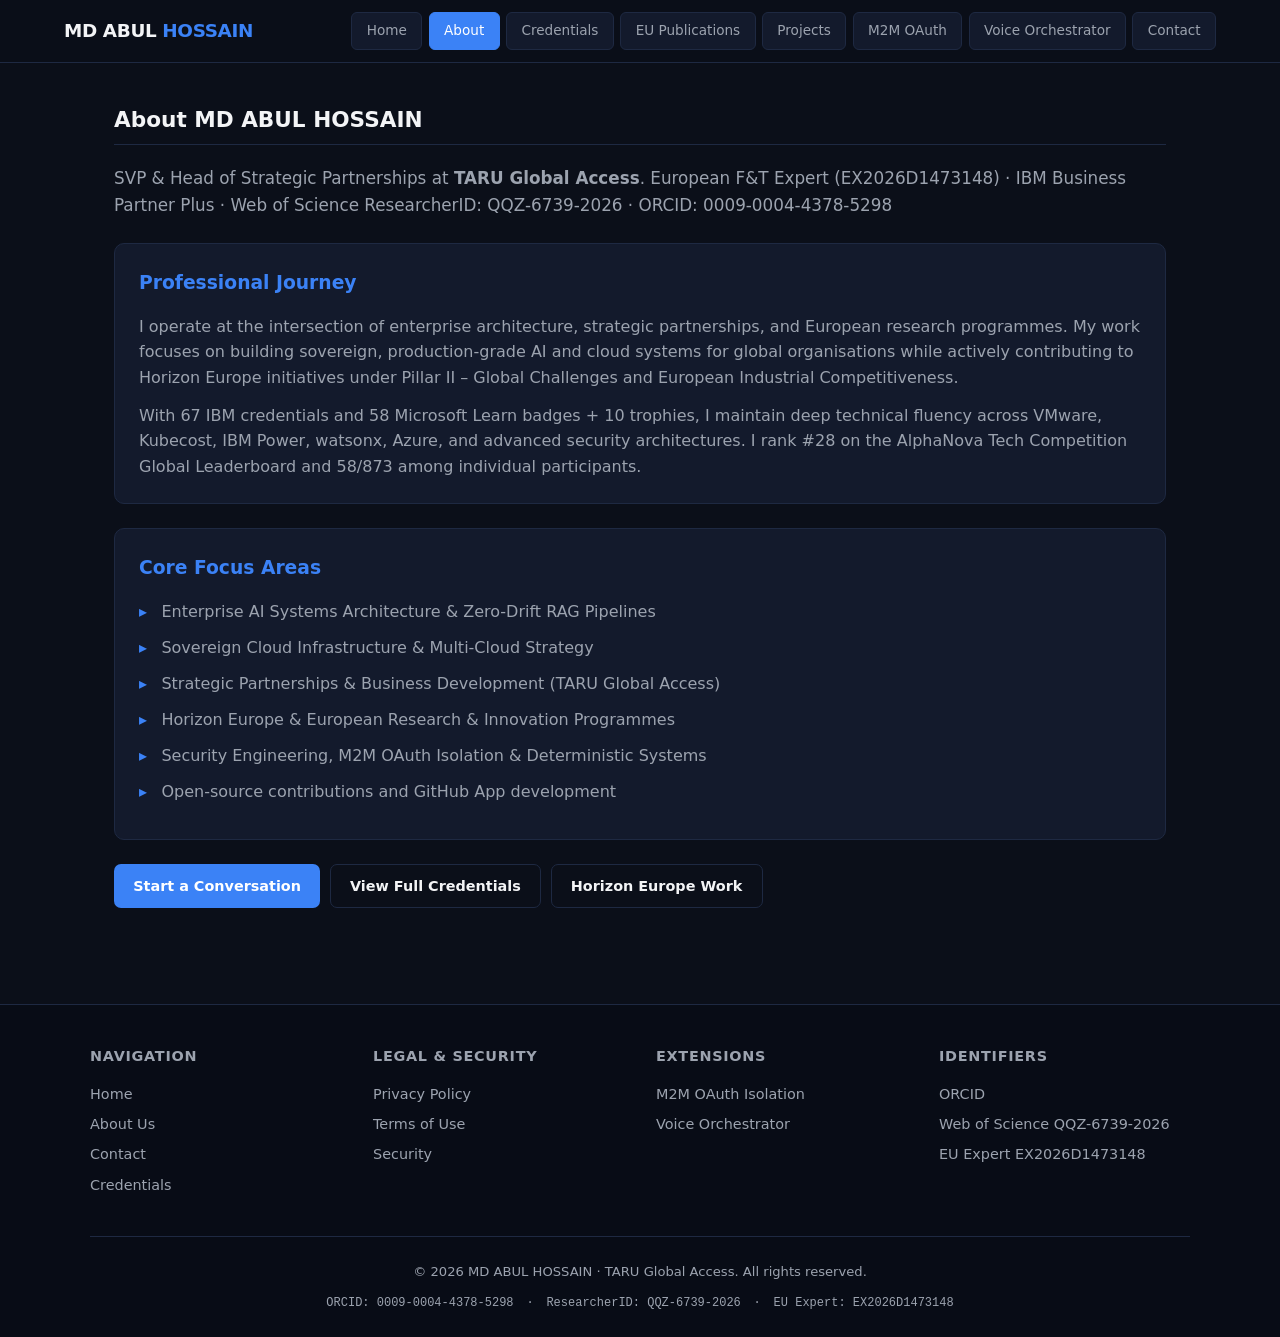
<file: about-us.html>
<!DOCTYPE html>
<html lang="en">
<head>
  <meta charset="UTF-8">
  <meta name="viewport" content="width=device-width, initial-scale=1.0">
  <title>About | MD ABUL HOSSAIN | TARU Global Access</title>
  <link rel="stylesheet" href="style.css">
</head>
<body>

  <header class="site-header">
    <div class="header-inner">
      <a href="index.html" class="logo">MD ABUL <span>HOSSAIN</span></a>
      <nav class="nav-buttons">
        <a href="index.html" class="nav-btn">Home</a>
        <a href="about-us.html" class="nav-btn active">About</a>
        <a href="index.html#credentials" class="nav-btn">Credentials</a>
        <a href="index.html#eu-publications" class="nav-btn">EU Publications</a>
        <a href="index.html#projects" class="nav-btn">Projects</a>
        <a href="extensions-core/m2m-oauth-isolation.html" class="nav-btn secondary">M2M OAuth</a>
        <a href="extensions-core/voice-orchestrator.html" class="nav-btn secondary">Voice Orchestrator</a>
        <a href="contact-us.html" class="nav-btn">Contact</a>
      </nav>
    </div>
  </header>

  <main class="container">
    <section>
      <h2>About MD ABUL HOSSAIN</h2>
      <p class="text-muted" style="font-size:1.05rem; margin-bottom:1.5rem;">
        SVP & Head of Strategic Partnerships at <strong>TARU Global Access</strong>.  
        European F&T Expert (EX2026D1473148) · IBM Business Partner Plus ·  
        Web of Science ResearcherID: QQZ-6739-2026 · ORCID: 0009-0004-4378-5298
      </p>

      <div class="eu-card">
        <h3 style="margin-bottom:1rem; color:var(--accent);">Professional Journey</h3>
        <p class="text-muted">
          I operate at the intersection of enterprise architecture, strategic partnerships, and European research programmes. 
          My work focuses on building sovereign, production-grade AI and cloud systems for global organisations while 
          actively contributing to Horizon Europe initiatives under Pillar II – Global Challenges and European Industrial Competitiveness.
        </p>
        <p class="text-muted mt-1">
          With 67 IBM credentials and 58 Microsoft Learn badges + 10 trophies, I maintain deep technical fluency across 
          VMware, Kubecost, IBM Power, watsonx, Azure, and advanced security architectures. I rank #28 on the AlphaNova 
          Tech Competition Global Leaderboard and 58/873 among individual participants.
        </p>
      </div>

      <div class="eu-card mt-2">
        <h3 style="margin-bottom:1rem; color:var(--accent);">Core Focus Areas</h3>
        <ul class="highlight-list">
          <li>Enterprise AI Systems Architecture & Zero-Drift RAG Pipelines</li>
          <li>Sovereign Cloud Infrastructure & Multi-Cloud Strategy</li>
          <li>Strategic Partnerships & Business Development (TARU Global Access)</li>
          <li>Horizon Europe & European Research & Innovation Programmes</li>
          <li>Security Engineering, M2M OAuth Isolation & Deterministic Systems</li>
          <li>Open-source contributions and GitHub App development</li>
        </ul>
      </div>

      <div class="btn-group mt-2">
        <a href="contact-us.html" class="btn btn-primary">Start a Conversation</a>
        <a href="index.html#credentials" class="btn btn-outline">View Full Credentials</a>
        <a href="index.html#eu-publications" class="btn btn-outline">Horizon Europe Work</a>
      </div>
    </section>
  </main>

  <footer class="site-footer">
    <div class="footer-inner">
      <div class="footer-col">
        <h4>Navigation</h4>
        <a href="index.html">Home</a>
        <a href="about-us.html">About Us</a>
        <a href="contact-us.html">Contact</a>
        <a href="index.html#credentials">Credentials</a>
      </div>
      <div class="footer-col">
        <h4>Legal & Security</h4>
        <a href="privacy.html">Privacy Policy</a>
        <a href="terms.html">Terms of Use</a>
        <a href="security.html">Security</a>
      </div>
      <div class="footer-col">
        <h4>Extensions</h4>
        <a href="extensions-core/m2m-oauth-isolation.html">M2M OAuth Isolation</a>
        <a href="extensions-core/voice-orchestrator.html">Voice Orchestrator</a>
      </div>
      <div class="footer-col">
        <h4>Identifiers</h4>
        <a href="https://orcid.org/0009-0004-4378-5298" target="_blank">ORCID</a>
        <a href="#">Web of Science QQZ-6739-2026</a>
        <a href="#">EU Expert EX2026D1473148</a>
      </div>
    </div>
    <div class="footer-bottom">
      <p>&copy; 2026 MD ABUL HOSSAIN · TARU Global Access. All rights reserved.</p>
      <div class="identifiers">
        <span>ORCID: 0009-0004-4378-5298</span>
        <span>·</span>
        <span>ResearcherID: QQZ-6739-2026</span>
        <span>·</span>
        <span>EU Expert: EX2026D1473148</span>
      </div>
    </div>
  </footer>

  <script src="animation.script.js"></script>
</body>
          </html>
</file>
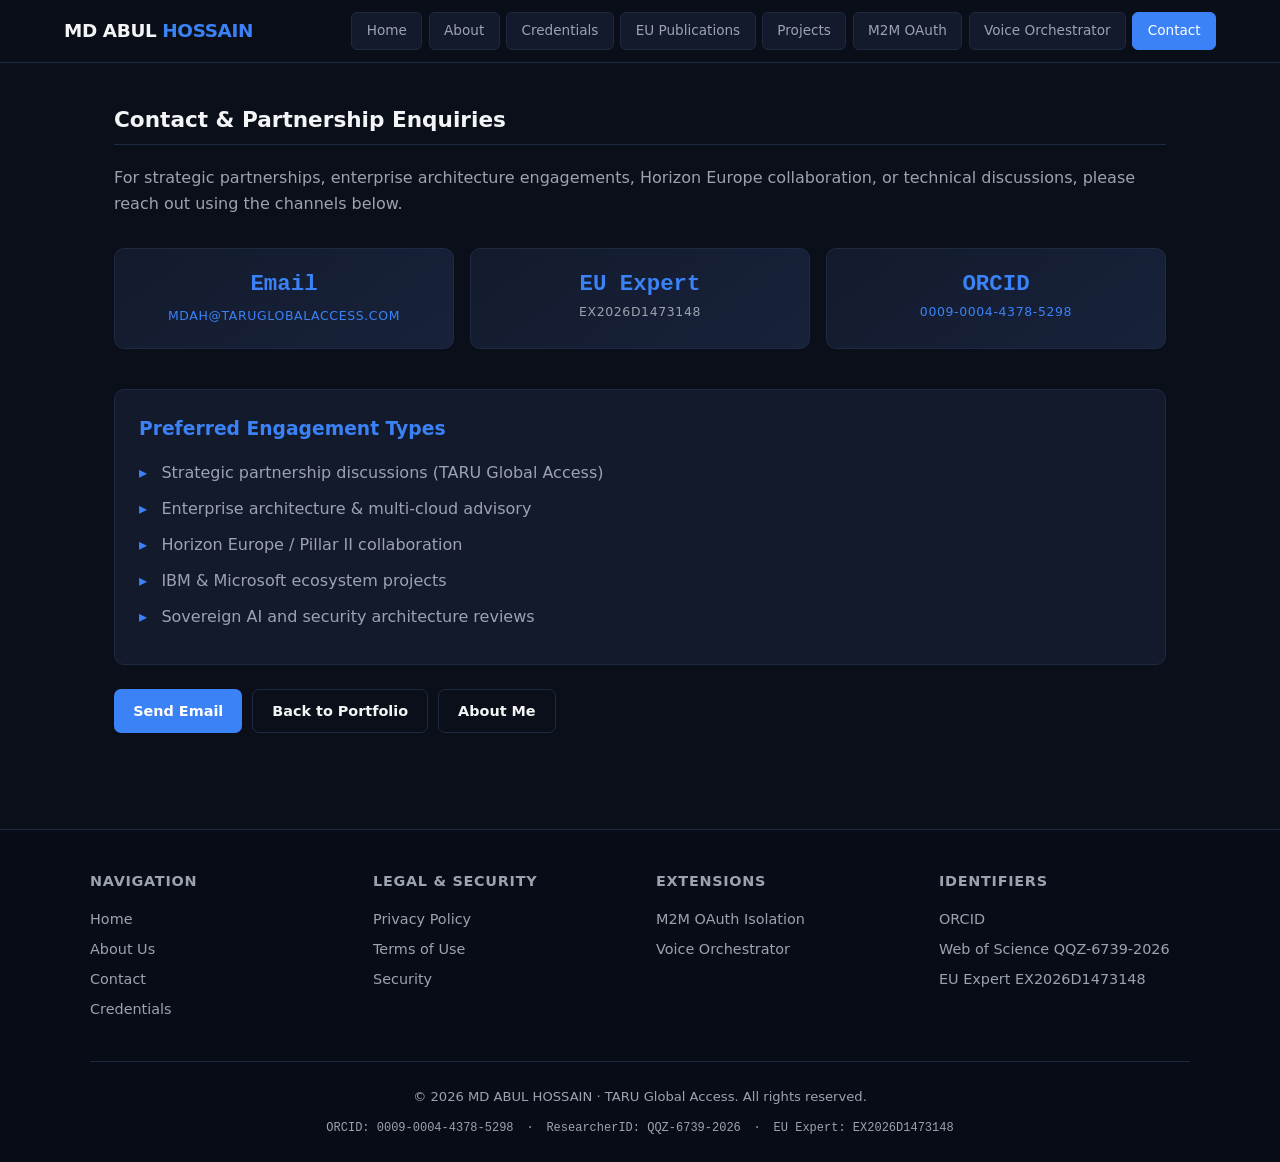
<file: contact-us.html>
<!DOCTYPE html>
<html lang="en">
<head>
  <meta charset="UTF-8">
  <meta name="viewport" content="width=device-width, initial-scale=1.0">
  <title>Contact | MD ABUL HOSSAIN | TARU Global Access</title>
  <link rel="stylesheet" href="style.css">
</head>
<body>

  <header class="site-header">
    <div class="header-inner">
      <a href="index.html" class="logo">MD ABUL <span>HOSSAIN</span></a>
      <nav class="nav-buttons">
        <a href="index.html" class="nav-btn">Home</a>
        <a href="about-us.html" class="nav-btn">About</a>
        <a href="index.html#credentials" class="nav-btn">Credentials</a>
        <a href="index.html#eu-publications" class="nav-btn">EU Publications</a>
        <a href="index.html#projects" class="nav-btn">Projects</a>
        <a href="extensions-core/m2m-oauth-isolation.html" class="nav-btn secondary">M2M OAuth</a>
        <a href="extensions-core/voice-orchestrator.html" class="nav-btn secondary">Voice Orchestrator</a>
        <a href="contact-us.html" class="nav-btn active">Contact</a>
      </nav>
    </div>
  </header>

  <main class="container">
    <section>
      <h2>Contact & Partnership Enquiries</h2>
      <p class="text-muted" style="margin-bottom:2rem;">
        For strategic partnerships, enterprise architecture engagements, Horizon Europe collaboration, 
        or technical discussions, please reach out using the channels below.
      </p>

      <div class="metrics-container" style="margin-bottom:2.5rem;">
        <div class="metric-card">
          <div class="metric-value" style="font-size:1.4rem;">Email</div>
          <div class="metric-label" style="margin-top:0.6rem;">
            <a href="mailto:mdah@taruglobalaccess.com" style="color:var(--accent); text-decoration:none;">mdah@taruglobalaccess.com</a>
          </div>
        </div>
        <div class="metric-card">
          <div class="metric-value" style="font-size:1.4rem;">EU Expert</div>
          <div class="metric-label">EX2026D1473148</div>
        </div>
        <div class="metric-card">
          <div class="metric-value" style="font-size:1.4rem;">ORCID</div>
          <div class="metric-label">
            <a href="https://orcid.org/0009-0004-4378-5298" target="_blank" style="color:var(--accent); text-decoration:none;">0009-0004-4378-5298</a>
          </div>
        </div>
      </div>

      <div class="eu-card">
        <h3 style="margin-bottom:1rem; color:var(--accent);">Preferred Engagement Types</h3>
        <ul class="highlight-list">
          <li>Strategic partnership discussions (TARU Global Access)</li>
          <li>Enterprise architecture & multi-cloud advisory</li>
          <li>Horizon Europe / Pillar II collaboration</li>
          <li>IBM & Microsoft ecosystem projects</li>
          <li>Sovereign AI and security architecture reviews</li>
        </ul>
      </div>

      <div class="btn-group mt-2">
        <a href="mailto:mdah@taruglobalaccess.com" class="btn btn-primary">Send Email</a>
        <a href="index.html" class="btn btn-outline">Back to Portfolio</a>
        <a href="about-us.html" class="btn btn-outline">About Me</a>
      </div>
    </section>
  </main>

  <footer class="site-footer">
    <!-- Same footer as about-us.html -->
    <div class="footer-inner">
      <div class="footer-col">
        <h4>Navigation</h4>
        <a href="index.html">Home</a>
        <a href="about-us.html">About Us</a>
        <a href="contact-us.html">Contact</a>
        <a href="index.html#credentials">Credentials</a>
      </div>
      <div class="footer-col">
        <h4>Legal & Security</h4>
        <a href="privacy.html">Privacy Policy</a>
        <a href="terms.html">Terms of Use</a>
        <a href="security.html">Security</a>
      </div>
      <div class="footer-col">
        <h4>Extensions</h4>
        <a href="extensions-core/m2m-oauth-isolation.html">M2M OAuth Isolation</a>
        <a href="extensions-core/voice-orchestrator.html">Voice Orchestrator</a>
      </div>
      <div class="footer-col">
        <h4>Identifiers</h4>
        <a href="https://orcid.org/0009-0004-4378-5298" target="_blank">ORCID</a>
        <a href="#">Web of Science QQZ-6739-2026</a>
        <a href="#">EU Expert EX2026D1473148</a>
      </div>
    </div>
    <div class="footer-bottom">
      <p>&copy; 2026 MD ABUL HOSSAIN · TARU Global Access. All rights reserved.</p>
      <div class="identifiers">
        <span>ORCID: 0009-0004-4378-5298</span>
        <span>·</span>
        <span>ResearcherID: QQZ-6739-2026</span>
        <span>·</span>
        <span>EU Expert: EX2026D1473148</span>
      </div>
    </div>
  </footer>

  <script src="animation.script.js"></script>
</body>
  </html>
</file>
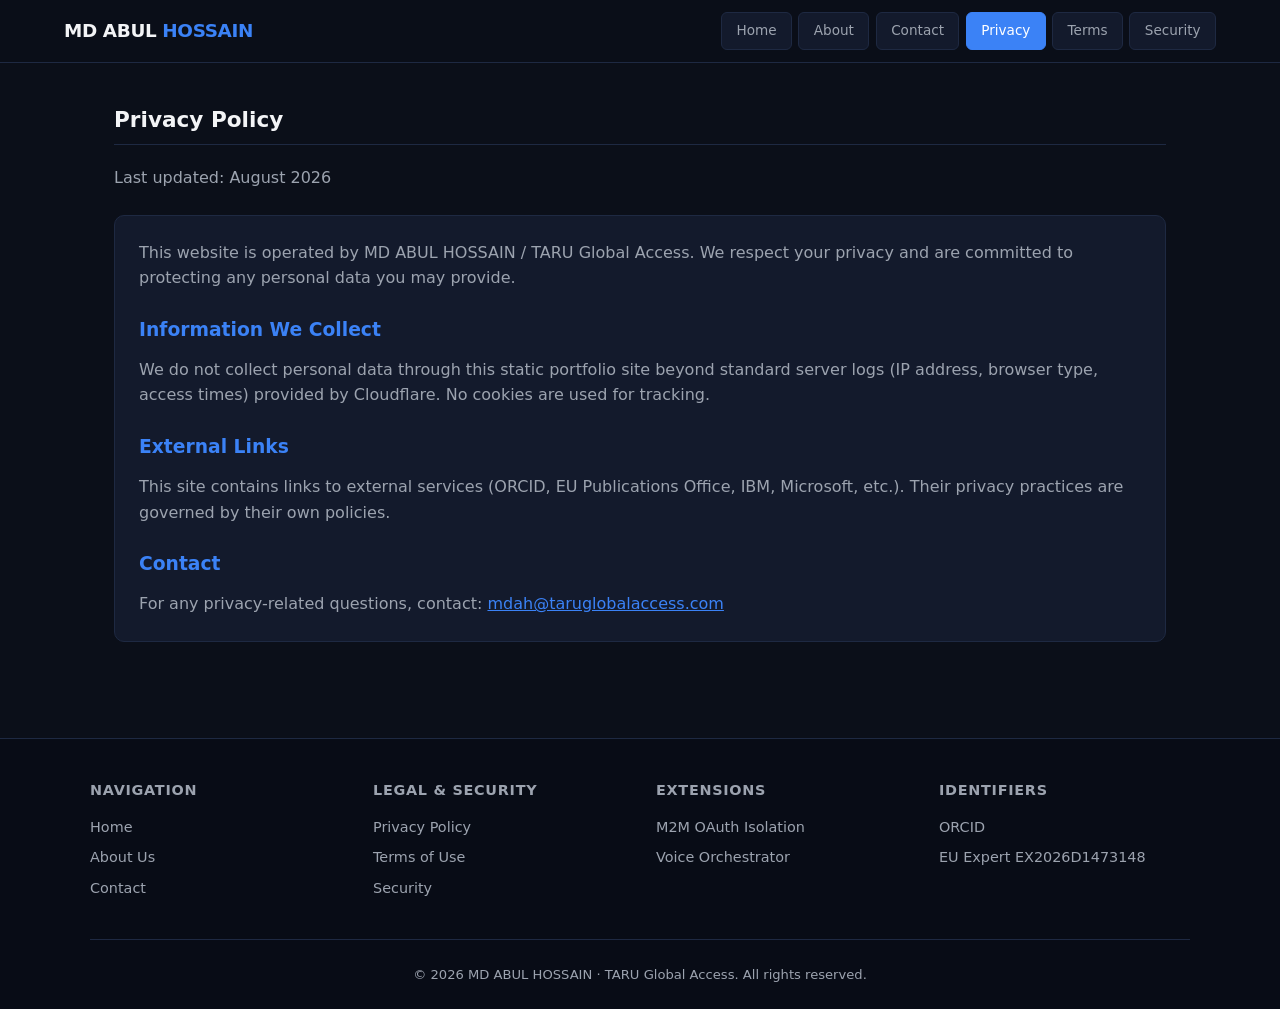
<file: privacy.html>
<!DOCTYPE html>
<html lang="en">
<head>
  <meta charset="UTF-8">
  <meta name="viewport" content="width=device-width, initial-scale=1.0">
  <title>Privacy Policy | MD ABUL HOSSAIN</title>
  <link rel="stylesheet" href="style.css">
</head>
<body>
  <header class="site-header">
    <div class="header-inner">
      <a href="index.html" class="logo">MD ABUL <span>HOSSAIN</span></a>
      <nav class="nav-buttons">
        <a href="index.html" class="nav-btn">Home</a>
        <a href="about-us.html" class="nav-btn">About</a>
        <a href="contact-us.html" class="nav-btn">Contact</a>
        <a href="privacy.html" class="nav-btn active">Privacy</a>
        <a href="terms.html" class="nav-btn">Terms</a>
        <a href="security.html" class="nav-btn">Security</a>
      </nav>
    </div>
  </header>

  <main class="container">
    <section>
      <h2>Privacy Policy</h2>
      <p class="text-muted">Last updated: August 2026</p>

      <div class="eu-card mt-2">
        <p class="text-muted">
          This website is operated by MD ABUL HOSSAIN / TARU Global Access. We respect your privacy and are committed 
          to protecting any personal data you may provide.
        </p>
        <h3 style="margin:1.5rem 0 0.75rem; color:var(--accent);">Information We Collect</h3>
        <p class="text-muted">
          We do not collect personal data through this static portfolio site beyond standard server logs 
          (IP address, browser type, access times) provided by Cloudflare. No cookies are used for tracking.
        </p>
        <h3 style="margin:1.5rem 0 0.75rem; color:var(--accent);">External Links</h3>
        <p class="text-muted">
          This site contains links to external services (ORCID, EU Publications Office, IBM, Microsoft, etc.). 
          Their privacy practices are governed by their own policies.
        </p>
        <h3 style="margin:1.5rem 0 0.75rem; color:var(--accent);">Contact</h3>
        <p class="text-muted">
          For any privacy-related questions, contact: <a href="mailto:mdah@taruglobalaccess.com" style="color:var(--accent);">mdah@taruglobalaccess.com</a>
        </p>
      </div>
    </section>
  </main>

  <!-- Footer identical to previous pages -->
  <footer class="site-footer">
    <div class="footer-inner">
      <div class="footer-col">
        <h4>Navigation</h4>
        <a href="index.html">Home</a>
        <a href="about-us.html">About Us</a>
        <a href="contact-us.html">Contact</a>
      </div>
      <div class="footer-col">
        <h4>Legal & Security</h4>
        <a href="privacy.html">Privacy Policy</a>
        <a href="terms.html">Terms of Use</a>
        <a href="security.html">Security</a>
      </div>
      <div class="footer-col">
        <h4>Extensions</h4>
        <a href="extensions-core/m2m-oauth-isolation.html">M2M OAuth Isolation</a>
        <a href="extensions-core/voice-orchestrator.html">Voice Orchestrator</a>
      </div>
      <div class="footer-col">
        <h4>Identifiers</h4>
        <a href="https://orcid.org/0009-0004-4378-5298" target="_blank">ORCID</a>
        <a href="#">EU Expert EX2026D1473148</a>
      </div>
    </div>
    <div class="footer-bottom">
      <p>&copy; 2026 MD ABUL HOSSAIN · TARU Global Access. All rights reserved.</p>
    </div>
  </footer>
  <script src="animation.script.js"></script>
</body>
</html>
</file>
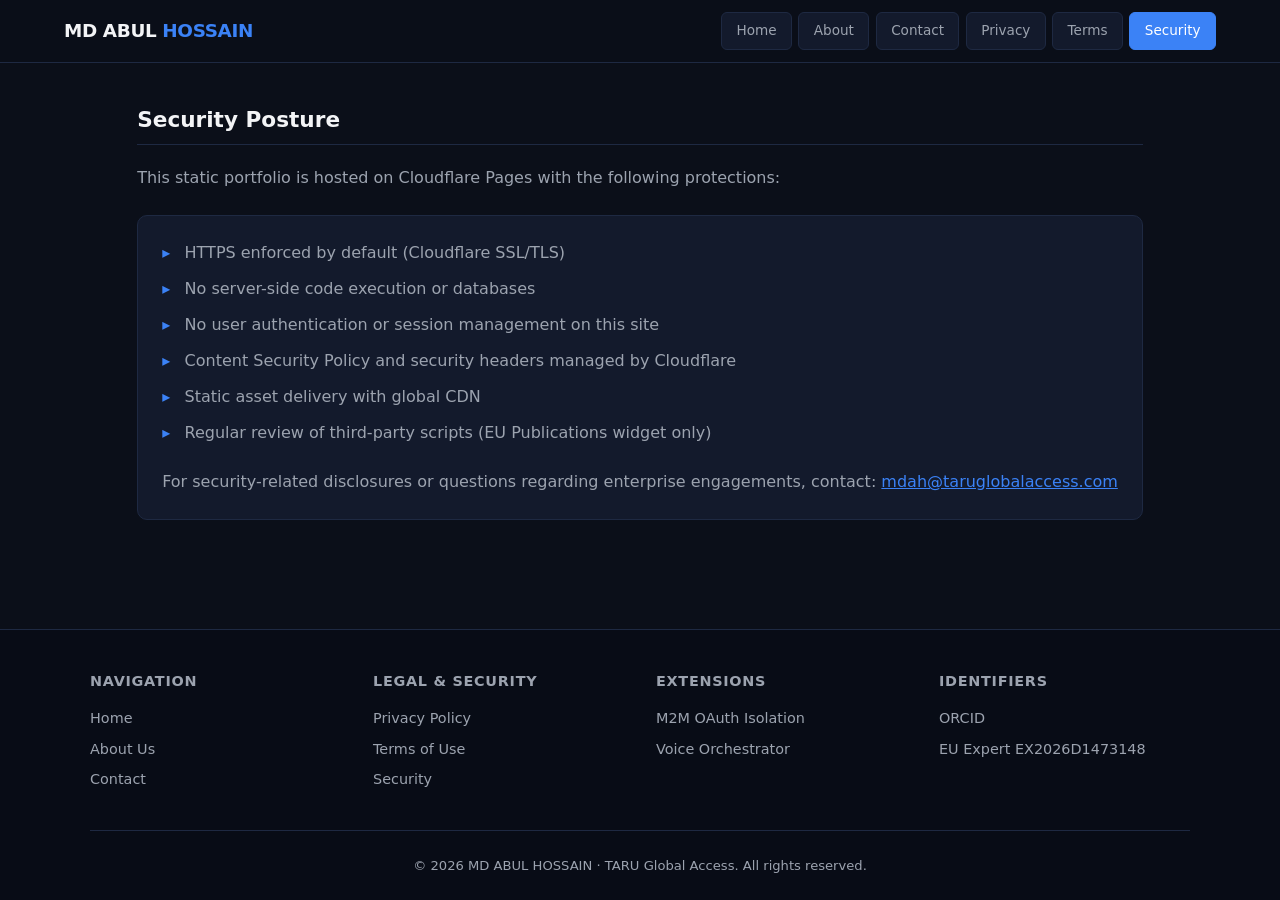
<file: security.html>
<!DOCTYPE html>
<html lang="en">
<head>
  <meta charset="UTF-8">
  <meta name="viewport" content="width=device-width, initial-scale=1.0">
  <title>Security | MD ABUL HOSSAIN</title>
  <link rel="stylesheet" href="style.css">
</head>
<body>
  <header class="site-header">
    <div class="header-inner">
      <a href="index.html" class="logo">MD ABUL <span>HOSSAIN</span></a>
      <nav class="nav-buttons">
        <a href="index.html" class="nav-btn">Home</a>
        <a href="about-us.html" class="nav-btn">About</a>
        <a href="contact-us.html" class="nav-btn">Contact</a>
        <a href="privacy.html" class="nav-btn">Privacy</a>
        <a href="terms.html" class="nav-btn">Terms</a>
        <a href="security.html" class="nav-btn active">Security</a>
      </nav>
    </div>
  </header>

  <main class="container">
    <section>
      <h2>Security Posture</h2>
      <p class="text-muted">This static portfolio is hosted on Cloudflare Pages with the following protections:</p>

      <div class="eu-card mt-2">
        <ul class="highlight-list">
          <li>HTTPS enforced by default (Cloudflare SSL/TLS)</li>
          <li>No server-side code execution or databases</li>
          <li>No user authentication or session management on this site</li>
          <li>Content Security Policy and security headers managed by Cloudflare</li>
          <li>Static asset delivery with global CDN</li>
          <li>Regular review of third-party scripts (EU Publications widget only)</li>
        </ul>
        <p class="text-muted mt-2">
          For security-related disclosures or questions regarding enterprise engagements, 
          contact: <a href="mailto:mdah@taruglobalaccess.com" style="color:var(--accent);">mdah@taruglobalaccess.com</a>
        </p>
      </div>
    </section>
  </main>

  <footer class="site-footer">
    <!-- Same footer -->
    <div class="footer-inner">
      <div class="footer-col">
        <h4>Navigation</h4>
        <a href="index.html">Home</a>
        <a href="about-us.html">About Us</a>
        <a href="contact-us.html">Contact</a>
      </div>
      <div class="footer-col">
        <h4>Legal & Security</h4>
        <a href="privacy.html">Privacy Policy</a>
        <a href="terms.html">Terms of Use</a>
        <a href="security.html">Security</a>
      </div>
      <div class="footer-col">
        <h4>Extensions</h4>
        <a href="extensions-core/m2m-oauth-isolation.html">M2M OAuth Isolation</a>
        <a href="extensions-core/voice-orchestrator.html">Voice Orchestrator</a>
      </div>
      <div class="footer-col">
        <h4>Identifiers</h4>
        <a href="https://orcid.org/0009-0004-4378-5298" target="_blank">ORCID</a>
        <a href="#">EU Expert EX2026D1473148</a>
      </div>
    </div>
    <div class="footer-bottom">
      <p>&copy; 2026 MD ABUL HOSSAIN · TARU Global Access. All rights reserved.</p>
    </div>
  </footer>
  <script src="animation.script.js"></script>
</body>
</html>
</file>
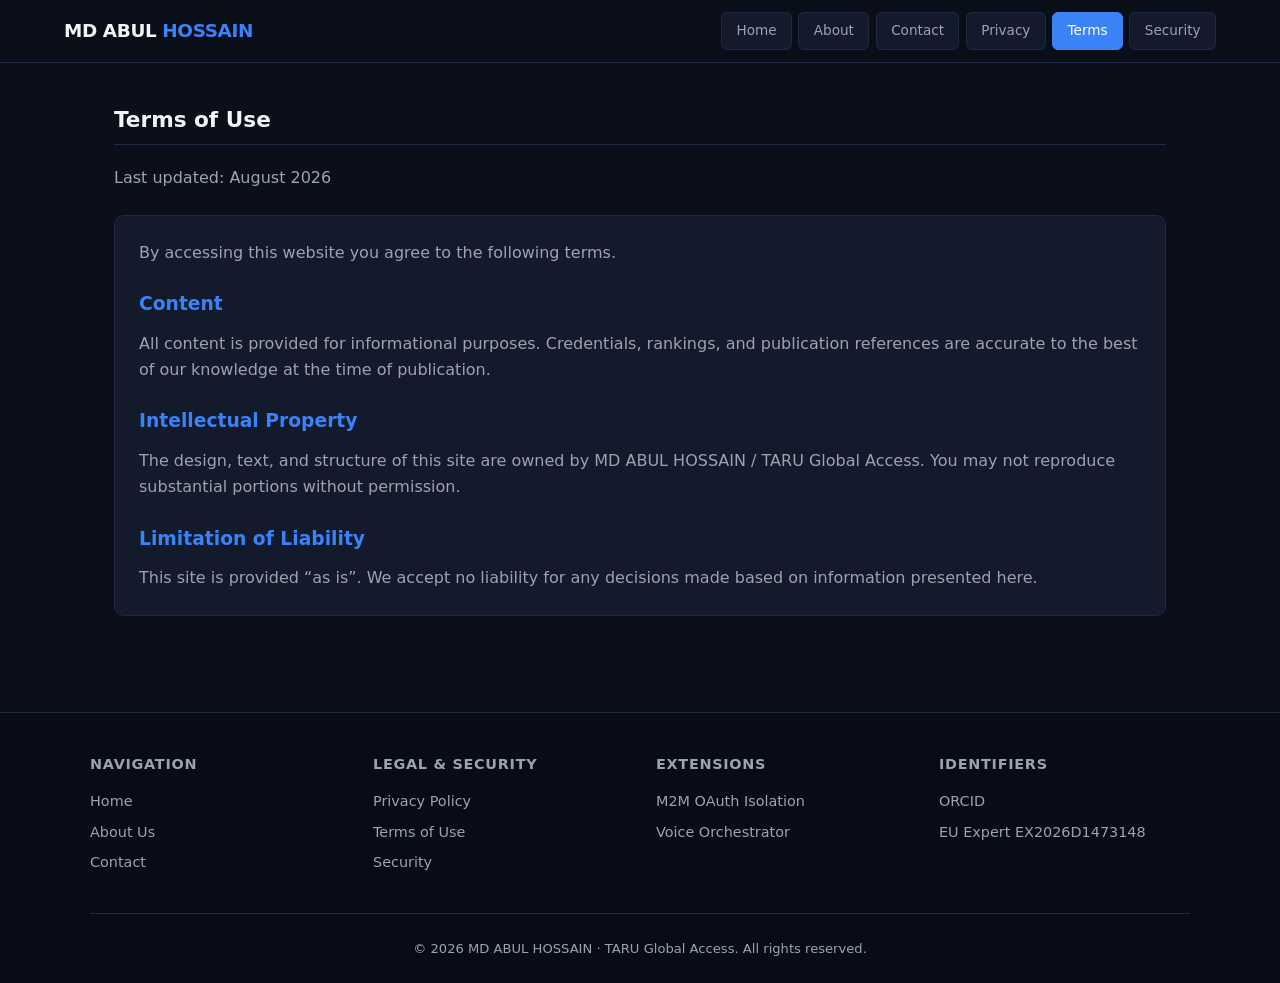
<file: terms.html>
<!DOCTYPE html>
<html lang="en">
<head>
  <meta charset="UTF-8">
  <meta name="viewport" content="width=device-width, initial-scale=1.0">
  <title>Terms of Use | MD ABUL HOSSAIN</title>
  <link rel="stylesheet" href="style.css">
</head>
<body>
  <header class="site-header">
    <div class="header-inner">
      <a href="index.html" class="logo">MD ABUL <span>HOSSAIN</span></a>
      <nav class="nav-buttons">
        <a href="index.html" class="nav-btn">Home</a>
        <a href="about-us.html" class="nav-btn">About</a>
        <a href="contact-us.html" class="nav-btn">Contact</a>
        <a href="privacy.html" class="nav-btn">Privacy</a>
        <a href="terms.html" class="nav-btn active">Terms</a>
        <a href="security.html" class="nav-btn">Security</a>
      </nav>
    </div>
  </header>

  <main class="container">
    <section>
      <h2>Terms of Use</h2>
      <p class="text-muted">Last updated: August 2026</p>

      <div class="eu-card mt-2">
        <p class="text-muted">
          By accessing this website you agree to the following terms.
        </p>
        <h3 style="margin:1.5rem 0 0.75rem; color:var(--accent);">Content</h3>
        <p class="text-muted">
          All content is provided for informational purposes. Credentials, rankings, and publication references 
          are accurate to the best of our knowledge at the time of publication.
        </p>
        <h3 style="margin:1.5rem 0 0.75rem; color:var(--accent);">Intellectual Property</h3>
        <p class="text-muted">
          The design, text, and structure of this site are owned by MD ABUL HOSSAIN / TARU Global Access. 
          You may not reproduce substantial portions without permission.
        </p>
        <h3 style="margin:1.5rem 0 0.75rem; color:var(--accent);">Limitation of Liability</h3>
        <p class="text-muted">
          This site is provided “as is”. We accept no liability for any decisions made based on information presented here.
        </p>
      </div>
    </section>
  </main>

  <footer class="site-footer">
    <!-- Same footer structure -->
    <div class="footer-inner">
      <div class="footer-col">
        <h4>Navigation</h4>
        <a href="index.html">Home</a>
        <a href="about-us.html">About Us</a>
        <a href="contact-us.html">Contact</a>
      </div>
      <div class="footer-col">
        <h4>Legal & Security</h4>
        <a href="privacy.html">Privacy Policy</a>
        <a href="terms.html">Terms of Use</a>
        <a href="security.html">Security</a>
      </div>
      <div class="footer-col">
        <h4>Extensions</h4>
        <a href="extensions-core/m2m-oauth-isolation.html">M2M OAuth Isolation</a>
        <a href="extensions-core/voice-orchestrator.html">Voice Orchestrator</a>
      </div>
      <div class="footer-col">
        <h4>Identifiers</h4>
        <a href="https://orcid.org/0009-0004-4378-5298" target="_blank">ORCID</a>
        <a href="#">EU Expert EX2026D1473148</a>
      </div>
    </div>
    <div class="footer-bottom">
      <p>&copy; 2026 MD ABUL HOSSAIN · TARU Global Access. All rights reserved.</p>
    </div>
  </footer>
  <script src="animation.script.js"></script>
</body>
</html>
</file>
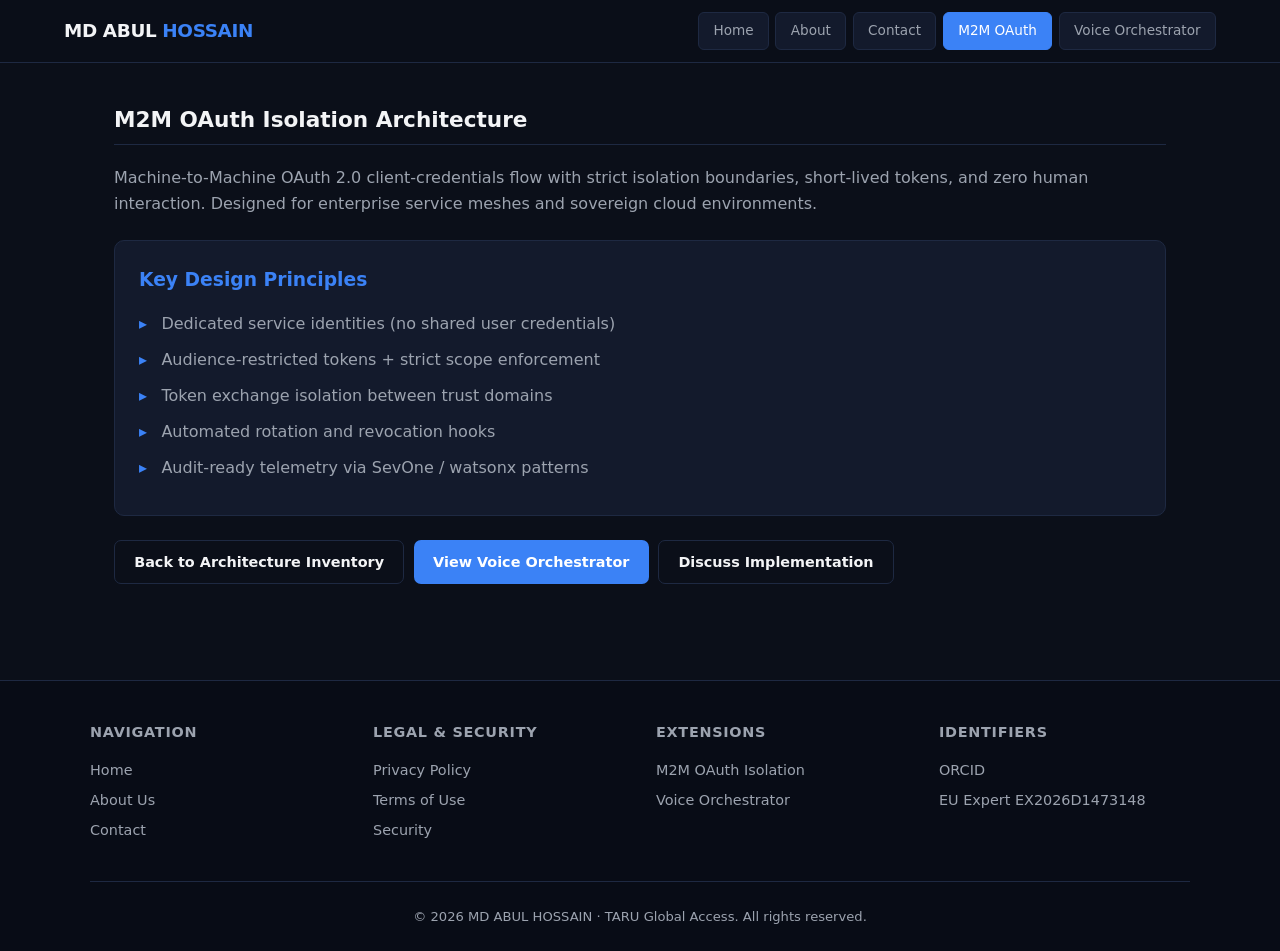
<file: extensions-core/m2m-oauth-isolation.html>
<!DOCTYPE html>
<html lang="en">
<head>
  <meta charset="UTF-8">
  <meta name="viewport" content="width=device-width, initial-scale=1.0">
  <title>M2M OAuth Isolation | MD ABUL HOSSAIN</title>
  <link rel="stylesheet" href="../style.css">
</head>
<body>
  <header class="site-header">
    <div class="header-inner">
      <a href="../index.html" class="logo">MD ABUL <span>HOSSAIN</span></a>
      <nav class="nav-buttons">
        <a href="../index.html" class="nav-btn">Home</a>
        <a href="../about-us.html" class="nav-btn">About</a>
        <a href="../contact-us.html" class="nav-btn">Contact</a>
        <a href="m2m-oauth-isolation.html" class="nav-btn active">M2M OAuth</a>
        <a href="voice-orchestrator.html" class="nav-btn secondary">Voice Orchestrator</a>
      </nav>
    </div>
  </header>

  <main class="container">
    <section>
      <h2>M2M OAuth Isolation Architecture</h2>
      <p class="text-muted">
        Machine-to-Machine OAuth 2.0 client-credentials flow with strict isolation boundaries, 
        short-lived tokens, and zero human interaction. Designed for enterprise service meshes 
        and sovereign cloud environments.
      </p>

      <div class="eu-card mt-2">
        <h3 style="color:var(--accent); margin-bottom:1rem;">Key Design Principles</h3>
        <ul class="highlight-list">
          <li>Dedicated service identities (no shared user credentials)</li>
          <li>Audience-restricted tokens + strict scope enforcement</li>
          <li>Token exchange isolation between trust domains</li>
          <li>Automated rotation and revocation hooks</li>
          <li>Audit-ready telemetry via SevOne / watsonx patterns</li>
        </ul>
      </div>

      <div class="btn-group mt-2">
        <a href="../index.html#projects" class="btn btn-outline">Back to Architecture Inventory</a>
        <a href="voice-orchestrator.html" class="btn btn-primary">View Voice Orchestrator</a>
        <a href="../contact-us.html" class="btn btn-outline">Discuss Implementation</a>
      </div>
    </section>
  </main>

  <footer class="site-footer">
    <div class="footer-inner">
      <div class="footer-col">
        <h4>Navigation</h4>
        <a href="../index.html">Home</a>
        <a href="../about-us.html">About Us</a>
        <a href="../contact-us.html">Contact</a>
      </div>
      <div class="footer-col">
        <h4>Legal & Security</h4>
        <a href="../privacy.html">Privacy Policy</a>
        <a href="../terms.html">Terms of Use</a>
        <a href="../security.html">Security</a>
      </div>
      <div class="footer-col">
        <h4>Extensions</h4>
        <a href="m2m-oauth-isolation.html">M2M OAuth Isolation</a>
        <a href="voice-orchestrator.html">Voice Orchestrator</a>
      </div>
      <div class="footer-col">
        <h4>Identifiers</h4>
        <a href="https://orcid.org/0009-0004-4378-5298" target="_blank">ORCID</a>
        <a href="#">EU Expert EX2026D1473148</a>
      </div>
    </div>
    <div class="footer-bottom">
      <p>&copy; 2026 MD ABUL HOSSAIN · TARU Global Access. All rights reserved.</p>
    </div>
  </footer>
  <script src="../animation.script.js"></script>
</body>
                                             </html>
</file>
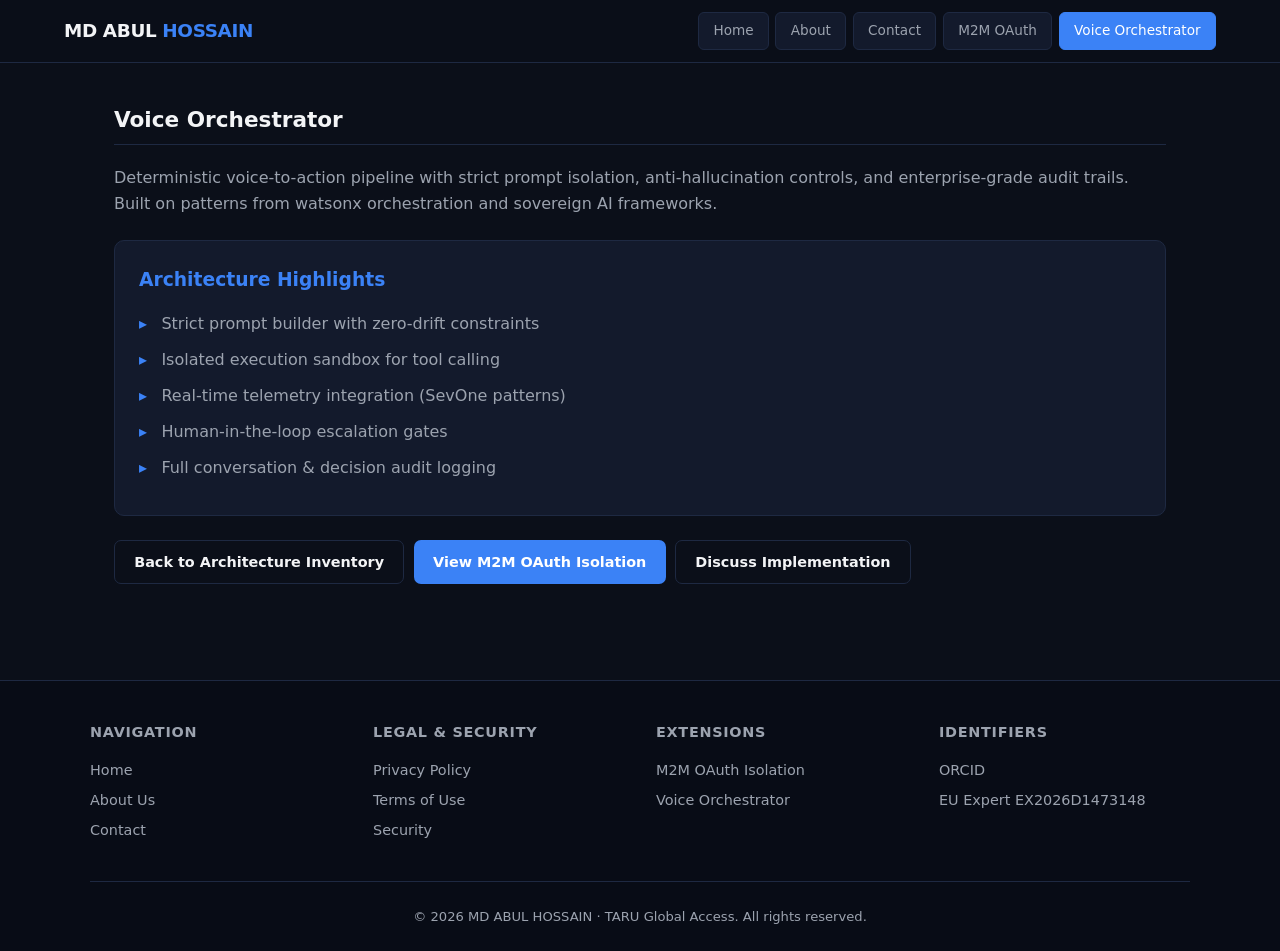
<file: extensions-core/voice-orchestrator.html>
<!DOCTYPE html>
<html lang="en">
<head>
  <meta charset="UTF-8">
  <meta name="viewport" content="width=device-width, initial-scale=1.0">
  <title>Voice Orchestrator | MD ABUL HOSSAIN</title>
  <link rel="stylesheet" href="../style.css">
</head>
<body>
  <header class="site-header">
    <div class="header-inner">
      <a href="../index.html" class="logo">MD ABUL <span>HOSSAIN</span></a>
      <nav class="nav-buttons">
        <a href="../index.html" class="nav-btn">Home</a>
        <a href="../about-us.html" class="nav-btn">About</a>
        <a href="../contact-us.html" class="nav-btn">Contact</a>
        <a href="m2m-oauth-isolation.html" class="nav-btn secondary">M2M OAuth</a>
        <a href="voice-orchestrator.html" class="nav-btn active">Voice Orchestrator</a>
      </nav>
    </div>
  </header>

  <main class="container">
    <section>
      <h2>Voice Orchestrator</h2>
      <p class="text-muted">
        Deterministic voice-to-action pipeline with strict prompt isolation, 
        anti-hallucination controls, and enterprise-grade audit trails. 
        Built on patterns from watsonx orchestration and sovereign AI frameworks.
      </p>

      <div class="eu-card mt-2">
        <h3 style="color:var(--accent); margin-bottom:1rem;">Architecture Highlights</h3>
        <ul class="highlight-list">
          <li>Strict prompt builder with zero-drift constraints</li>
          <li>Isolated execution sandbox for tool calling</li>
          <li>Real-time telemetry integration (SevOne patterns)</li>
          <li>Human-in-the-loop escalation gates</li>
          <li>Full conversation & decision audit logging</li>
        </ul>
      </div>

      <div class="btn-group mt-2">
        <a href="../index.html#projects" class="btn btn-outline">Back to Architecture Inventory</a>
        <a href="m2m-oauth-isolation.html" class="btn btn-primary">View M2M OAuth Isolation</a>
        <a href="../contact-us.html" class="btn btn-outline">Discuss Implementation</a>
      </div>
    </section>
  </main>

  <footer class="site-footer">
    <div class="footer-inner">
      <div class="footer-col">
        <h4>Navigation</h4>
        <a href="../index.html">Home</a>
        <a href="../about-us.html">About Us</a>
        <a href="../contact-us.html">Contact</a>
      </div>
      <div class="footer-col">
        <h4>Legal & Security</h4>
        <a href="../privacy.html">Privacy Policy</a>
        <a href="../terms.html">Terms of Use</a>
        <a href="../security.html">Security</a>
      </div>
      <div class="footer-col">
        <h4>Extensions</h4>
        <a href="m2m-oauth-isolation.html">M2M OAuth Isolation</a>
        <a href="voice-orchestrator.html">Voice Orchestrator</a>
      </div>
      <div class="footer-col">
        <h4>Identifiers</h4>
        <a href="https://orcid.org/0009-0004-4378-5298" target="_blank">ORCID</a>
        <a href="#">EU Expert EX2026D1473148</a>
      </div>
    </div>
    <div class="footer-bottom">
      <p>&copy; 2026 MD ABUL HOSSAIN · TARU Global Access. All rights reserved.</p>
    </div>
  </footer>
  <script src="../animation.script.js"></script>
</body>
          </html>
</file>
<file: style.css>
:root {
  --bg: #0b0f19;
  --surface: #131a2c;
  --surface-light: #1e2942;
  --border: #1e2942;
  --text: #f3f4f6;
  --text-muted: #9ca3af;
  --accent: #3b82f6;
  --accent-ms: #00a4ef;
  --accent-success: #10b981;
  --accent-gold: #f59e0b;
  --font: system-ui, -apple-system, BlinkMacSystemFont, "Segoe UI", Roboto, sans-serif;
}

* { box-sizing: border-box; margin: 0; padding: 0; }
body {
  background: var(--bg);
  color: var(--text);
  font-family: var(--font);
  line-height: 1.6;
  min-height: 100vh;
  display: flex;
  flex-direction: column;
}

/* ========== HEADER ========== */
.site-header {
  background: rgba(11, 15, 25, 0.95);
  backdrop-filter: blur(12px);
  border-bottom: 1px solid var(--border);
  position: sticky;
  top: 0;
  z-index: 1000;
  padding: 0.75rem 0;
}
.header-inner {
  max-width: 1200px;
  margin: 0 auto;
  padding: 0 1.5rem;
  display: flex;
  align-items: center;
  justify-content: space-between;
  gap: 1rem;
  flex-wrap: wrap;
}
.logo {
  font-weight: 700;
  font-size: 1.15rem;
  color: var(--text);
  text-decoration: none;
  letter-spacing: -0.02em;
}
.logo span { color: var(--accent); }

.nav-buttons {
  display: flex;
  flex-wrap: wrap;
  gap: 0.4rem;
}
.nav-btn {
  background: var(--surface);
  border: 1px solid var(--border);
  color: var(--text-muted);
  padding: 0.45rem 0.9rem;
  border-radius: 6px;
  font-size: 0.85rem;
  font-weight: 500;
  text-decoration: none;
  transition: all 0.2s ease;
  cursor: pointer;
}
.nav-btn:hover,
.nav-btn.active {
  background: var(--accent);
  border-color: var(--accent);
  color: #fff;
}
.nav-btn.secondary:hover {
  background: var(--surface-light);
  color: var(--text);
  border-color: var(--accent);
}

/* ========== MAIN LAYOUT ========== */
.container {
  max-width: 1100px;
  margin: 0 auto;
  padding: 2.5rem 1.5rem;
  flex: 1;
}

/* ========== HERO ========== */
.hero {
  margin-bottom: 3.5rem;
}
.meta-badge-group {
  display: flex;
  gap: 0.5rem;
  flex-wrap: wrap;
  margin-bottom: 1rem;
}
.badge {
  background: var(--surface);
  border: 1px solid var(--border);
  color: var(--text-muted);
  padding: 0.25rem 0.75rem;
  border-radius: 4px;
  font-size: 0.75rem;
  font-family: monospace;
}
.badge.verified { border-color: var(--accent-success); color: var(--accent-success); }
.badge.ms-id { border-color: rgba(0,164,239,0.4); color: var(--accent-ms); }
.badge.eu { border-color: #003399; color: #6699ff; }
.badge.gold { border-color: var(--accent-gold); color: var(--accent-gold); }

h1 {
  font-size: clamp(1.9rem, 5vw, 2.6rem);
  font-weight: 700;
  letter-spacing: -0.03em;
  margin-bottom: 0.4rem;
}
.title-sub {
  color: var(--accent);
  font-size: 1.15rem;
  font-weight: 500;
  margin-bottom: 0.75rem;
}
.role-line {
  color: var(--text-muted);
  font-size: 0.95rem;
  margin-bottom: 1.5rem;
}

/* ========== SECTIONS ========== */
section { margin-bottom: 3.5rem; }
h2 {
  font-size: 1.35rem;
  font-weight: 600;
  margin-bottom: 1.25rem;
  padding-bottom: 0.4rem;
  border-bottom: 1px solid var(--border);
  display: flex;
  align-items: center;
  gap: 0.5rem;
}

/* Metrics */
.metrics-container {
  display: grid;
  grid-template-columns: repeat(auto-fit, minmax(160px, 1fr));
  gap: 1rem;
  margin-bottom: 2rem;
}
.metric-card {
  background: linear-gradient(145deg, var(--surface), #17223b);
  border: 1px solid var(--border);
  padding: 1.4rem 1rem;
  border-radius: 10px;
  text-align: center;
  transition: transform 0.2s ease;
}
.metric-card:hover { transform: translateY(-3px); }
.metric-value {
  font-size: 2.1rem;
  font-weight: 700;
  color: var(--accent);
  font-family: monospace;
  line-height: 1.1;
}
.metric-value.ms-color { color: var(--accent-ms); }
.metric-value.gold { color: var(--accent-gold); }
.metric-label {
  font-size: 0.78rem;
  color: var(--text-muted);
  text-transform: uppercase;
  letter-spacing: 0.05em;
  margin-top: 0.35rem;
}

/* Vendor tabs & filters */
.vendor-nav {
  display: flex;
  gap: 0.5rem;
  border-bottom: 2px solid var(--border);
  margin-bottom: 1.25rem;
  padding-bottom: 0.5rem;
  flex-wrap: wrap;
}
.vendor-tab {
  background: none;
  border: none;
  color: var(--text-muted);
  font-size: 0.95rem;
  font-weight: 600;
  padding: 0.5rem 1.1rem;
  cursor: pointer;
  border-radius: 6px;
  transition: all 0.2s ease;
}
.vendor-tab:hover { color: var(--text); background: rgba(255,255,255,0.04); }
.vendor-tab.active-ibm { color: var(--accent); background: rgba(59,130,246,0.12); }
.vendor-tab.active-ms { color: var(--accent-ms); background: rgba(0,164,239,0.12); }

.filter-menu {
  display: flex;
  gap: 0.45rem;
  flex-wrap: wrap;
  margin-bottom: 1.25rem;
}
.filter-btn {
  background: var(--surface);
  border: 1px solid var(--border);
  color: var(--text-muted);
  padding: 0.4rem 0.95rem;
  border-radius: 6px;
  font-size: 0.82rem;
  cursor: pointer;
  transition: all 0.2s ease;
}
.filter-btn:hover { border-color: var(--accent); color: var(--text); }
.filter-btn.active { background: var(--accent); border-color: var(--accent); color: #fff; }
.filter-btn.active.ms-theme { background: var(--accent-ms); border-color: var(--accent-ms); }

/* Tables */
.registry-wrapper {
  border: 1px solid var(--border);
  border-radius: 10px;
  overflow: hidden;
  background: var(--surface);
  margin-bottom: 1.5rem;
}
.registry-table {
  width: 100%;
  border-collapse: collapse;
  text-align: left;
  font-size: 0.9rem;
}
.registry-table th {
  background: #0d1524;
  padding: 0.85rem 1.1rem;
  color: var(--text-muted);
  font-weight: 600;
  font-size: 0.78rem;
  text-transform: uppercase;
  letter-spacing: 0.04em;
  border-bottom: 1px solid var(--border);
}
.registry-table td {
  padding: 0.9rem 1.1rem;
  border-bottom: 1px solid #162035;
  vertical-align: middle;
}
.registry-table tr:last-child td { border-bottom: none; }
.registry-table tr.hidden { display: none; }

.level-tag {
  display: inline-block;
  font-family: monospace;
  font-size: 0.72rem;
  padding: 0.18rem 0.55rem;
  border-radius: 4px;
  font-weight: 500;
}
.level-tag.advanced { background: rgba(239,68,68,0.15); color: #f87171; border: 1px solid rgba(239,68,68,0.3); }
.level-tag.intermediate { background: rgba(245,158,11,0.15); color: #fbbf24; border: 1px solid rgba(245,158,11,0.3); }
.level-tag.infrastructure { background: rgba(59,130,246,0.15); color: #60a5fa; border: 1px solid rgba(59,130,246,0.3); }
.level-tag.microsoft { background: rgba(0,164,239,0.15); color: #38bdf8; border: 1px solid rgba(0,164,239,0.3); }

.code-span { font-family: monospace; color: var(--text-muted); font-size: 0.8rem; }
.status-dot {
  display: inline-flex;
  align-items: center;
  gap: 0.35rem;
  color: var(--accent-success);
  font-size: 0.8rem;
  font-family: monospace;
}
.status-dot::before {
  content: "";
  display: inline-block;
  width: 6px;
  height: 6px;
  background: var(--accent-success);
  border-radius: 50%;
}

/* EU Widget & cards */
.eu-card {
  background: var(--surface);
  border: 1px solid var(--border);
  border-radius: 10px;
  padding: 1.5rem;
  margin-bottom: 1.5rem;
}
.eu-card h3 { margin-bottom: 0.75rem; color: #6699ff; }
.widget-container {
  background: #0d1524;
  border: 1px dashed var(--border);
  border-radius: 8px;
  padding: 1.25rem;
  margin-top: 1rem;
  min-height: 120px;
}

/* Buttons */
.btn-group { display: flex; flex-wrap: wrap; gap: 0.6rem; margin-top: 1.25rem; }
.btn {
  display: inline-flex;
  align-items: center;
  gap: 0.4rem;
  padding: 0.6rem 1.2rem;
  border-radius: 7px;
  font-weight: 600;
  font-size: 0.9rem;
  text-decoration: none;
  border: none;
  cursor: pointer;
  transition: all 0.2s ease;
}
.btn-primary { background: var(--accent); color: #fff; }
.btn-primary:hover { background: #2563eb; transform: translateY(-1px); }
.btn-outline {
  background: transparent;
  border: 1px solid var(--border);
  color: var(--text);
}
.btn-outline:hover { border-color: var(--accent); color: var(--accent); }
.btn-ms { background: var(--accent-ms); color: #fff; }
.btn-ms:hover { background: #0086c3; }

/* Lists */
.highlight-list { list-style: none; }
.highlight-list li {
  margin-bottom: 0.65rem;
  padding-left: 1.4rem;
  position: relative;
  color: var(--text-muted);
}
.highlight-list li::before {
  content: "▸";
  position: absolute;
  left: 0;
  color: var(--accent);
  font-weight: 700;
}

/* Footer */
.site-footer {
  background: #080c16;
  border-top: 1px solid var(--border);
  padding: 2.5rem 1.5rem 1.5rem;
  margin-top: auto;
}
.footer-inner {
  max-width: 1100px;
  margin: 0 auto;
  display: grid;
  grid-template-columns: repeat(auto-fit, minmax(200px, 1fr));
  gap: 2rem;
  margin-bottom: 2rem;
}
.footer-col h4 {
  font-size: 0.9rem;
  text-transform: uppercase;
  letter-spacing: 0.05em;
  color: var(--text-muted);
  margin-bottom: 0.9rem;
}
.footer-col a {
  display: block;
  color: var(--text-muted);
  text-decoration: none;
  font-size: 0.9rem;
  margin-bottom: 0.45rem;
  transition: color 0.2s;
}
.footer-col a:hover { color: var(--accent); }
.footer-bottom {
  max-width: 1100px;
  margin: 0 auto;
  padding-top: 1.5rem;
  border-top: 1px solid var(--border);
  text-align: center;
  color: var(--text-muted);
  font-size: 0.82rem;
}
.identifiers {
  display: flex;
  flex-wrap: wrap;
  gap: 0.8rem;
  justify-content: center;
  margin-top: 0.75rem;
  font-family: monospace;
  font-size: 0.75rem;
}

/* Utility */
.vendor-panel { display: none; }
.vendor-panel.active { display: block; }
.text-muted { color: var(--text-muted); }
.mt-1 { margin-top: 0.75rem; }
.mt-2 { margin-top: 1.5rem; }

/* Responsive */
@media (max-width: 700px) {
  .header-inner { flex-direction: column; align-items: flex-start; }
  .nav-buttons { width: 100%; }
  .nav-btn { flex: 1 1 auto; text-align: center; }
  h1 { font-size: 1.8rem; }
}
</file>
